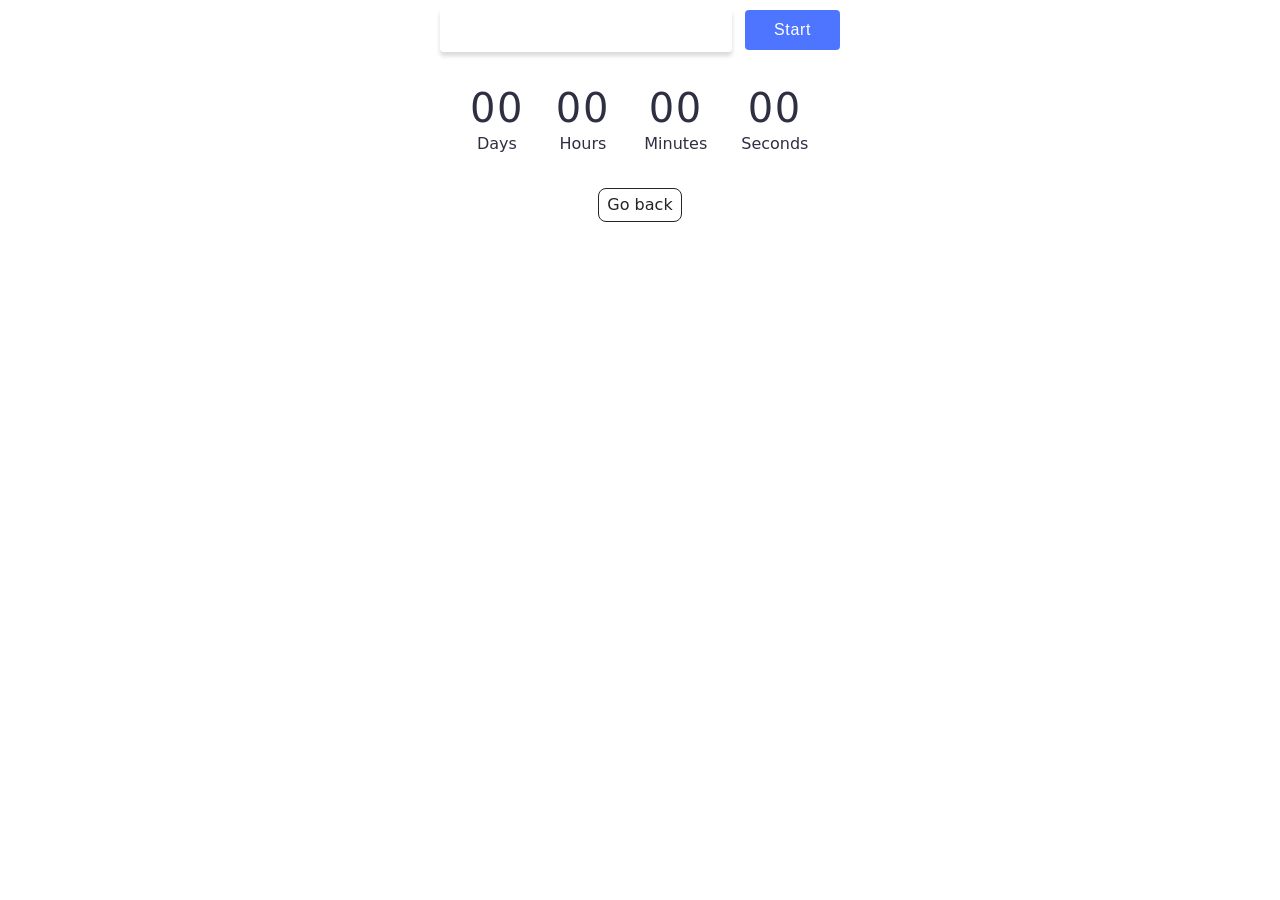
<file: src/1-timer.html>
<!DOCTYPE html>
<html lang="en">
  <head>
    <meta charset="UTF-8" />
    <meta http-equiv="X-UA-Compatible" content="IE=edge" />
    <meta name="viewport" content="width=device-width, initial-scale=1.0" />
    <title>Timer</title>
    <link rel="stylesheet" href="./css/styles.css" />
  </head>
  <body>

    <main>
      <div class="container">
        <input type="text" id="datetime-picker" />
        <button type="button" data-start>Start</button>
        
        <div class="timer">
          <div class="field">
            <span class="value" data-days>00</span>
            <span class="label">Days</span>
          </div>
          <div class="field">
            <span class="value" data-hours>00</span>
            <span class="label">Hours</span>
          </div>
          <div class="field">
            <span class="value" data-minutes>00</span>
            <span class="label">Minutes</span>
          </div>
          <div class="field">
            <span class="value" data-seconds>00</span>
            <span class="label">Seconds</span>
          </div>
        </div>

        <a class="back-link" href="./index.html">Go back</a>
      </div>
    </main>

    <script type="module" src="./js/1-timer.js"></script>
  </body>
</html>
</file>
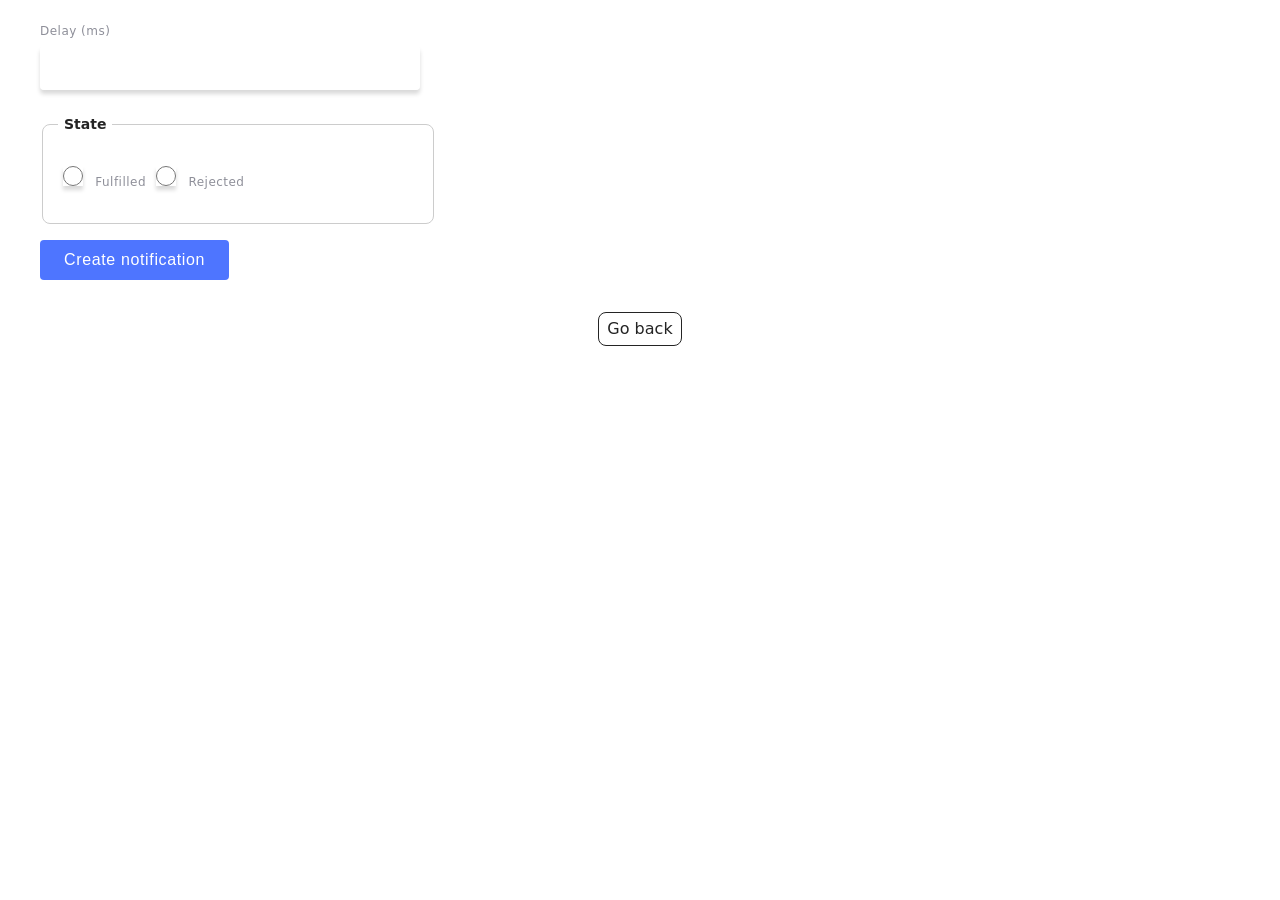
<file: src/2-snackbar.html>
<!DOCTYPE html>
<html lang="en">
  <head>
    <meta charset="UTF-8" />
    <meta http-equiv="X-UA-Compatible" content="IE=edge" />
    <meta name="viewport" content="width=device-width, initial-scale=1.0" />
    <title>Snackbar</title>
    <link rel="stylesheet" href="./css/styles.css" />
  </head>
  <body>

    <main>
      <div class="container">
        <form class="form">
          <label>
            Delay (ms)
            <input type="number" name="delay" required />
          </label>
        
          <fieldset>
            <legend>State</legend>
            <label>
              <input type="radio" name="state" value="fulfilled" required />
              Fulfilled
            </label>
            <label>
              <input type="radio" name="state" value="rejected" required />
              Rejected
            </label>
          </fieldset>
        
          <button type="submit">Create notification</button>
        </form>

        <a class="back-link" href="./index.html">Go back</a>
      </div>
    </main>

    <script type="module" src="./js/2-snackbar.js"></script>
  </body>
</html>
</file>
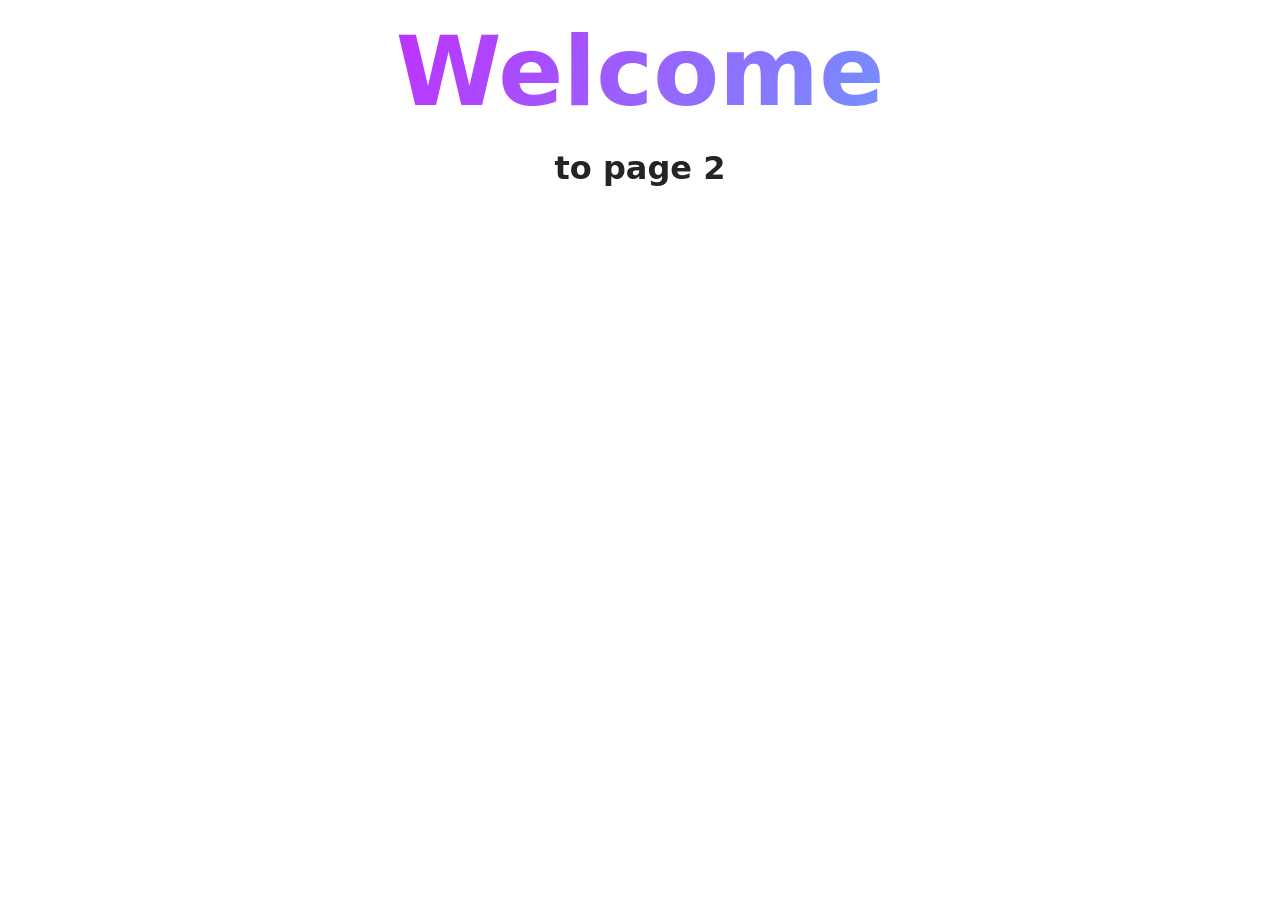
<file: src/page-2.html>
<!DOCTYPE html>
<html lang="en">
  <head>
    <meta charset="UTF-8" />
    <meta http-equiv="X-UA-Compatible" content="IE=edge" />
    <meta name="viewport" content="width=device-width, initial-scale=1.0" />
    <title>Page 2</title>
    <link rel="stylesheet" href="./css/styles.css" />
  </head>
  <body>
    <load
      src="./partials/header.html"
      icon-path="./img/sprite.svg#logo"
      highlight-act="active"
    />

    <main>
      <div class="container">
        <h1 class="main-title">
          <span class="main-title-gradient">Welcome</span> to page 2
        </h1>
        <load src="./partials/back-link.html" />
      </div>
    </main>

    <load src="./partials/footer.html" />
  </body>
</html>
</file>
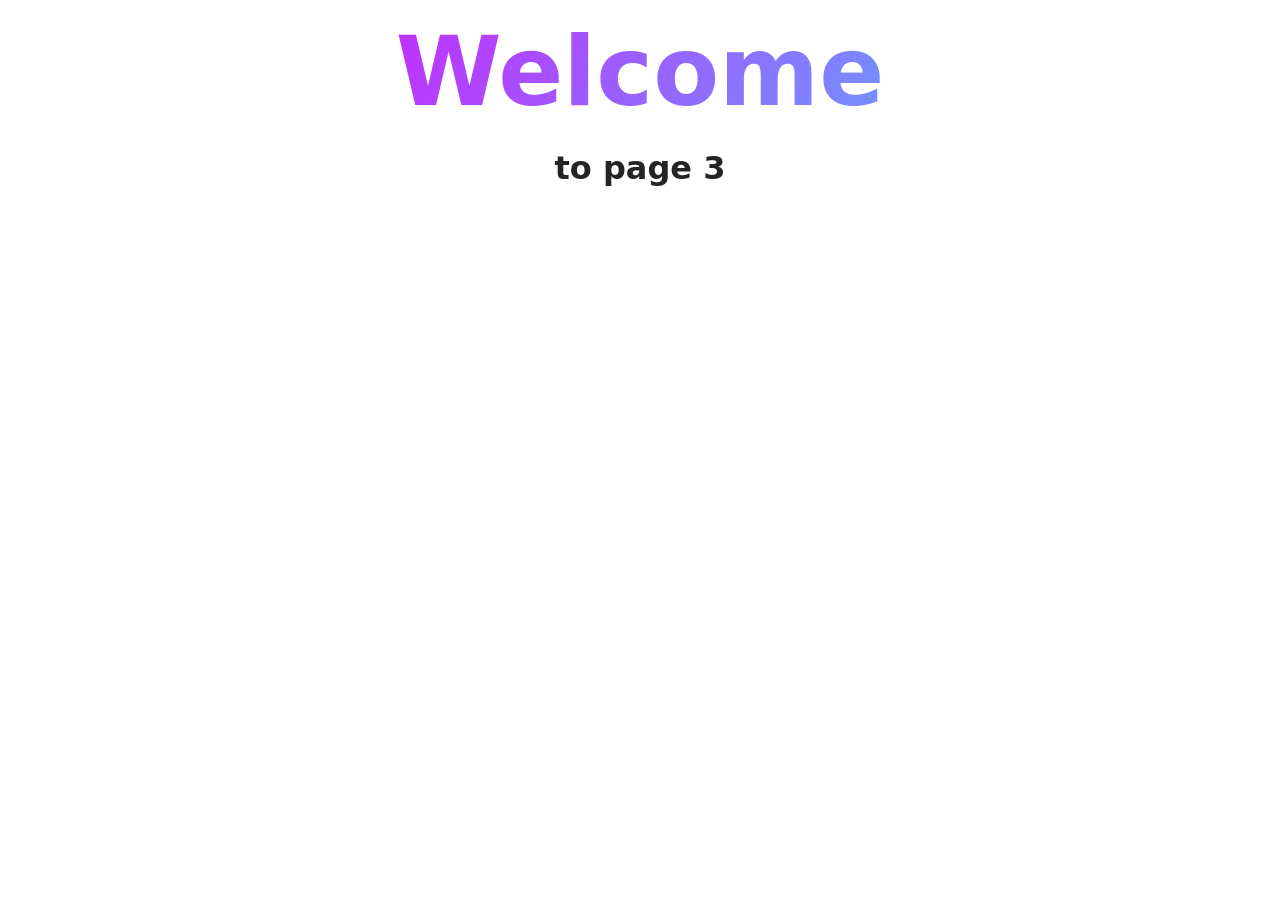
<file: src/page-3.html>
<!DOCTYPE html>
<html lang="en">
  <head>
    <meta charset="UTF-8" />
    <meta http-equiv="X-UA-Compatible" content="IE=edge" />
    <meta name="viewport" content="width=device-width, initial-scale=1.0" />
    <title>Page 3</title>
    <link rel="stylesheet" href="./css/styles.css" />
  </head>
  <body>
    <load
      src="./partials/header.html"
      icon-path="./img/sprite.svg#logo"
      highlight-curr="active"
    />

    <main>
      <div class="container">
        <h1 class="main-title">
          <span class="main-title-gradient">Welcome</span> to page 3
        </h1>
        <load src="./partials/back-link.html" />
      </div>
    </main>

    <load src="./partials/footer.html" />
  </body>
</html>
</file>
<file: src/css/styles.css>
/**
  |============================
  | include css partials with
  | default @import url()
  |============================
*/
/* Common styles */
@import url('./reset.css');
@import url('./base.css');
@import url('./container.css');
@import url('./animations.css');

/* Sections style */
@import url('./header.css');
@import url('./vite-promo.css');
@import url('./badges.css');
@import url('./back-link.css');
@import url('./1-timer.css');
@import url('./2-snackbar.css');
</file>
